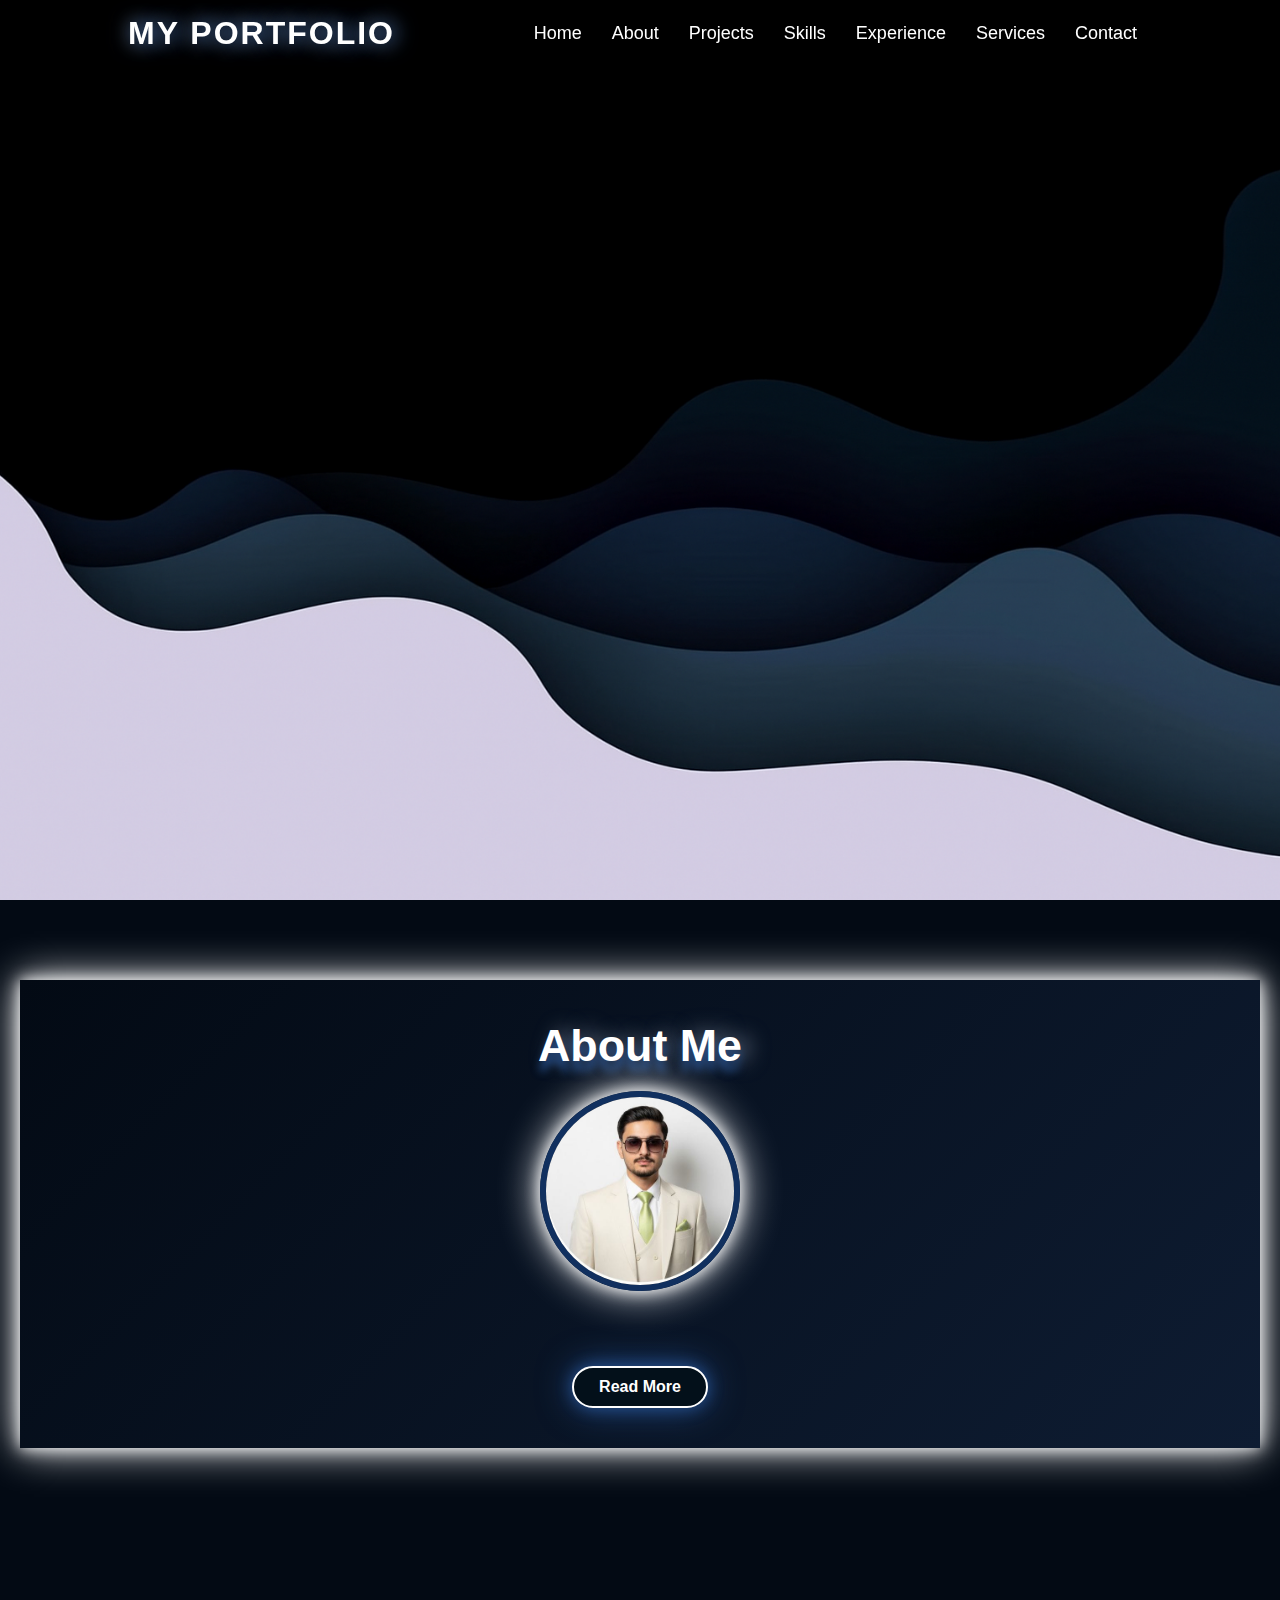
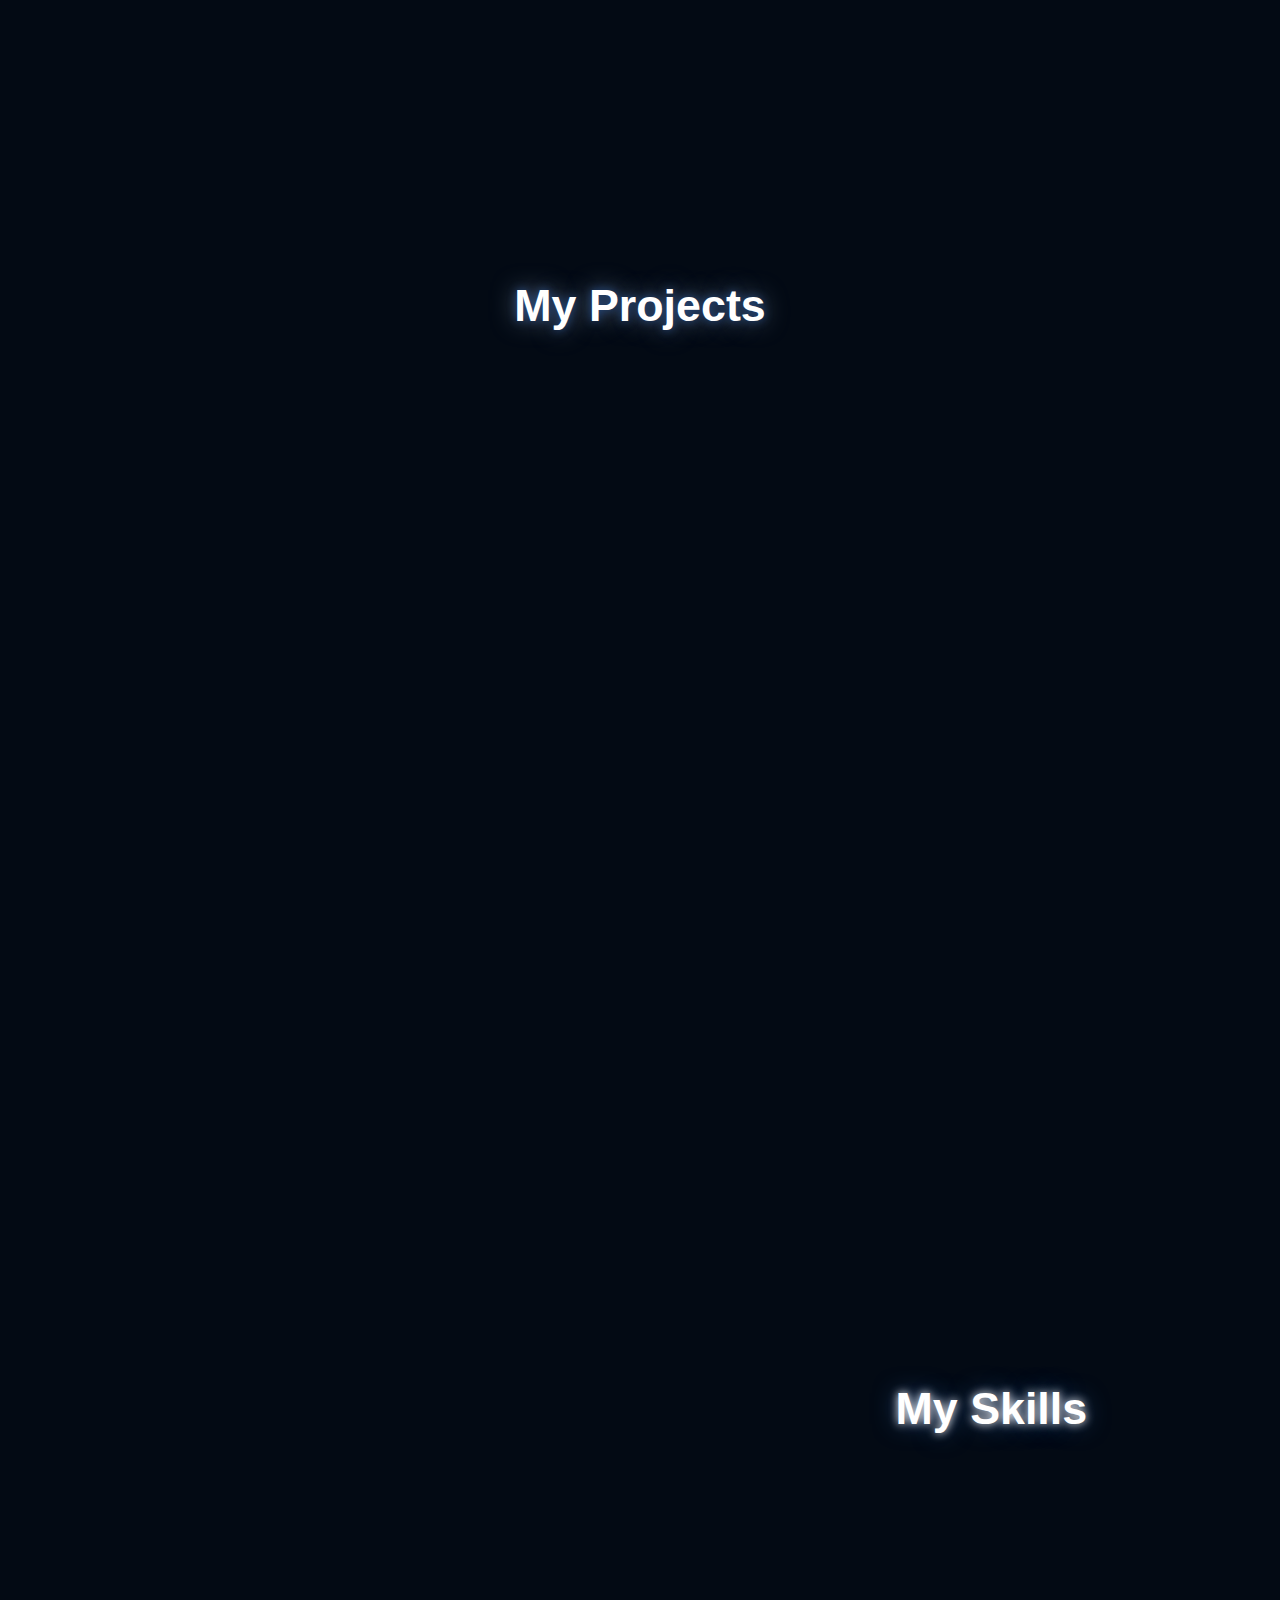
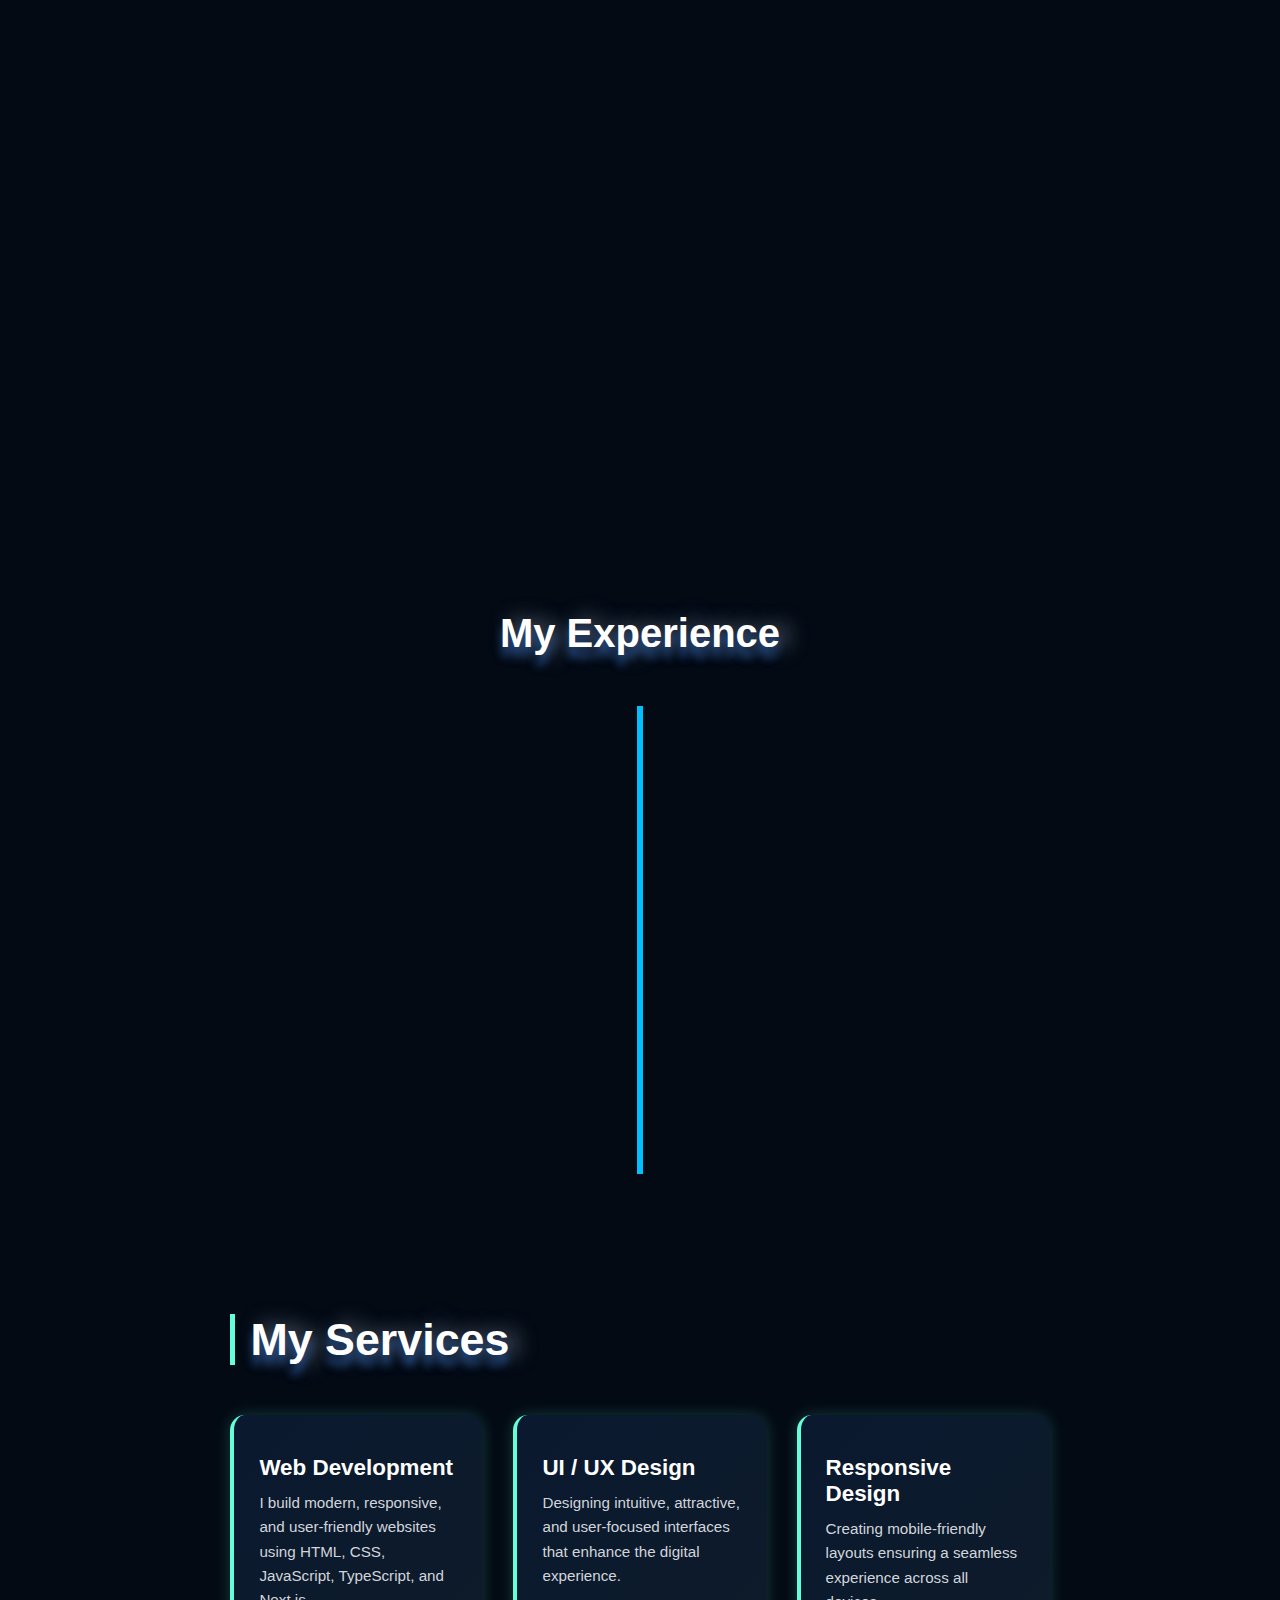
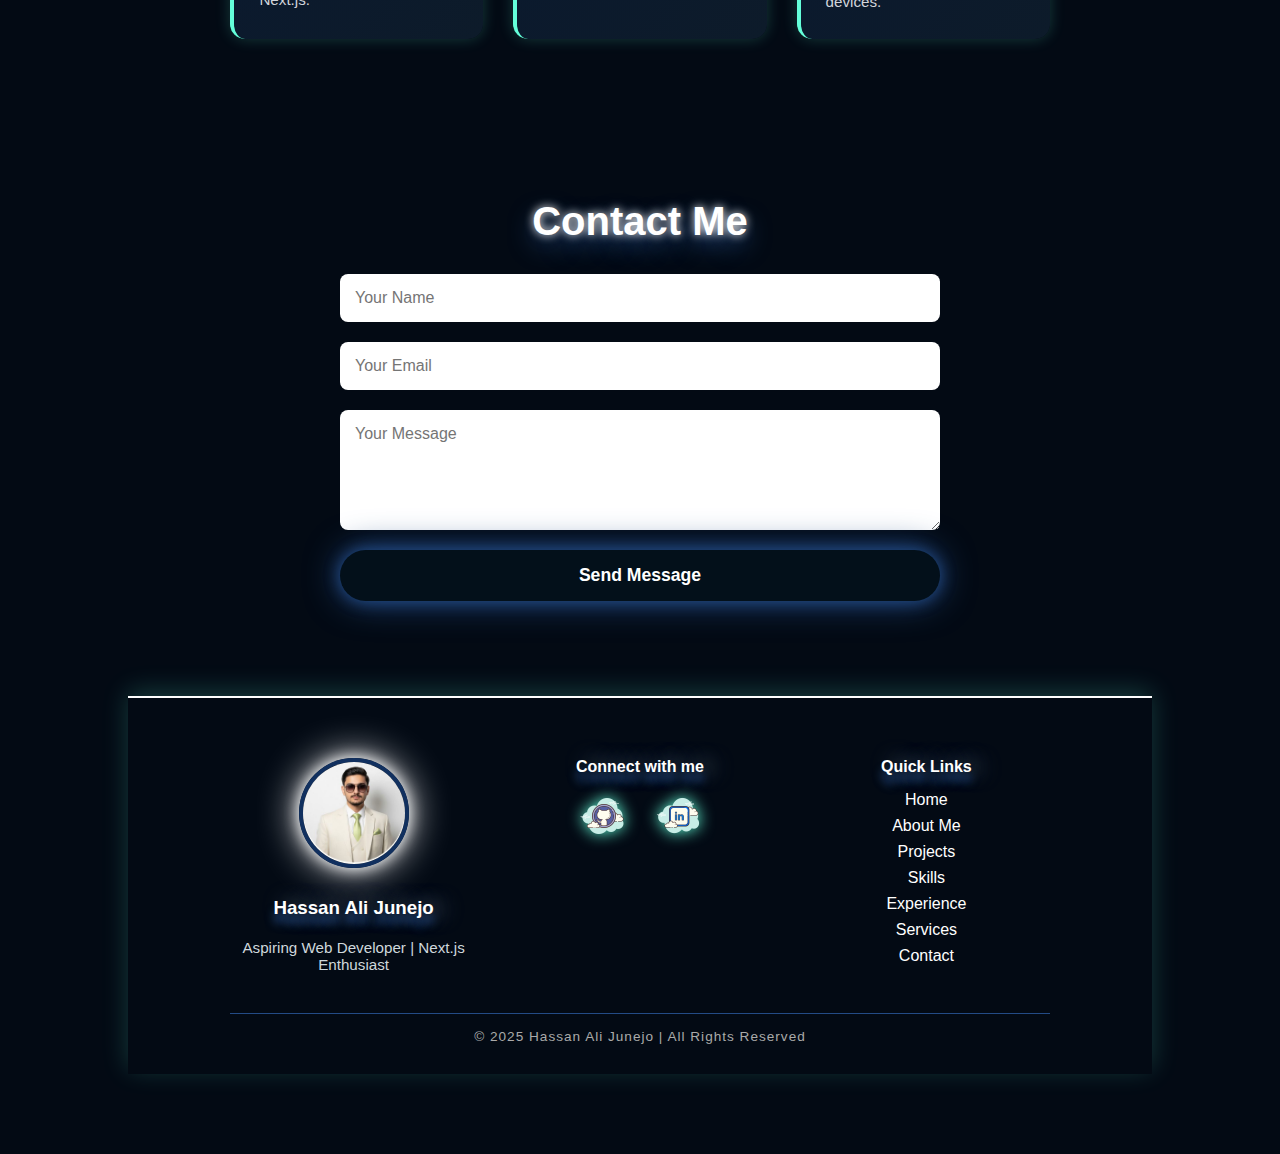
<file: index.html>
<!DOCTYPE html>
<html lang="en">
<head>
  <meta charset="UTF-8">
  <meta name="viewport" content="width=device-width, initial-scale=1.0">
  <title>Personal Portfolio</title>
  <link rel="stylesheet" href="style.css">
</head>

<body>

  <!-- Navbar -->
  <div class="header-wrapper">
    <nav class="navbar">
      <div class="logo">My Portfolio</div>

      <div class="hamburger" onclick="toggleMenu()">
        <span></span>
        <span></span>
        <span></span>
      </div>

      <ul class="nav-links" id="navLinks">
        <li><a href="#home">Home</a></li>
        <li><a href="#about">About</a></li>
        <li><a href="#projects">Projects</a></li>
        <!-- <li><a href="#certificate">Certificates</a></li> -->
        <li><a href="#skills">Skills</a></li>
        <li><a href="#experience">Experience</a></li>
        <li><a href="#services">Services</a></li>
        <!-- <li><a href="#testimonials">Testimonials</a></li> -->
        <li><a href="#contact">Contact</a></li>
      </ul>

    </nav>

    <!-- Home Section -->
    <section id="home">
      <div class="left">
        <h1>Hi, I’m Hassan Ali Junejo</h1>
        <h2 id="role" class="typing"></h2>
        <button id="resume-btn">
          <a href="resume.html">View Resume</a>
        </button>
      </div>

      <div class="right">
        <img src="images/profile1.jpeg" alt="dp">
      </div>
    </section>
  </div>

  <!-- About Section -->
  <div class="about-section">
    <section id="about">
      <h2>About Me</h2>
      <img src="images/profile1.jpeg" alt="">
      <p>
        Hi, I’m Hassan Ali Junejo, a passionate learner and aspiring Web Developer with strong skills in HTML, CSS,
        JavaScript, TypeScript, and Next.js.
        <span id="moreText" style="display: none">
          I enjoy building beautiful, responsive, and user-friendly websites.
          Apart from web development, I’m interested in UI/UX design, calligraphy, Urdu writing, and mathematics. I
          believe in continuous learning and always look forward to improving myself both professionally and personally.
        </span>
      </p>
      <button onclick="readMore()" id="readmore">Read More</button>
    </section>
  </div>

  <!-- projects -->
  <div class="projects-section" id="projects">
    <h2>My Projects</h2>
    <div class="projects-container">

      <!-- Project 1 -->
      <div class="project-card">
        <img src="images/projects/project1.png" alt="Project 1">
        <h3> Portfolio Builder Website</h3>
        <p>A simple responsive Portfolio Builder website built using Html , CSS , JavaScript, focusing on clean design and readability.</p>
        <a href="https://portfolio-builder-web-app-umber.vercel.app/" target="_blank" class="btn">View Project</a>
      </div>

      <!-- Project 2 -->
      <div class="project-card">
        <img src="images/projects/project2.png" alt="Project 2">
        <h3>Event Management Website</h3>
        <p>An interactive project Event Management Website built using Html,Css , JavaScript </p>
        <a href="https://event-management-8sy9.vercel.app/" target="_blank" class="btn">View Project</a>
      </div>

      <!-- Project 3 -->
      <div class="project-card">
        <img src="images/projects/project3.png" alt="Project 3">
        <h3>Simple Food Delivery Website</h3>
        <p>A simple responsive Food Delivery website built using Html , CSS , JavaScript, focusing on clean design and readability.</p>

        <a href="https://food-delivery-app-brown-eight.vercel.app/" target="_blank" class="btn">View Project</a>
      </div>

      <!-- Project 4 -->
      <div class="project-card">
        <img src="images/projects/project4.png" alt="Project 4">
        <h3>Solar System Website</h3>
        <p>A Simple Solar System  website built with HTML & CSS, featuring services, destinations, and responsive
          sections.</p>
        <a href="https://solar-system-website-nine.vercel.app/" target="_blank" class="btn">View Project</a>
      </div>

      <!-- Project 5 -->
      <div class="project-card">
        <img src="images/projects/project5.png" alt="Project 5">
        <h3>Reaction speed Test</h3>
        <p>An Reaction Speed Test UI built with HTML & CSS, designed with a minimal and modern look.</p>
        <a href="https://reaction-speed-test-delta.vercel.app/" target="_blank" class="btn">View Project</a>
      </div>

      <!-- Project 6 -->
      <div class="project-card">
        <img src="images/projects/project6.png" alt="Project 6">
        <h3>Number Guessing game</h3>
        <p>A Simply Number Gueesing Game UI built in  HTML & CSS, designed with a minimal and modern look.</p>
        <a href="https://number-guessing-game-navy-rho.vercel.app/" target="_blank"
          class="btn">View Project</a>
      </div>

      <!-- Project 7 -->
      <div class="project-card">
        <img src="images/projects/project7.png" alt="Project 7">
        <h3>Rock Paper Scissor</h3>
        <p>A fun Rock-Paper-Scissors game built with JavaScript and styled for smooth user interaction.</p>
        <a href="https://rock-paper-scissor-rdrcbd7tc-hassanalijunejos-projects.vercel.app/"
          target="_blank" class="btn">View Project</a>
      </div>

      <!-- Project 8 -->
      <div class="project-card">
        <img src="images/projects/project8.jpeg" alt="Project 8">
        <h3>Job Portal</h3>
        <p>A fully functional Job portal app built using JavaScript and styled with CSS.</p>
        <a href="https://job-portal-website-woad.vercel.app/"
          target="_blank" class="btn">View Project</a>
      </div>


  <!-- skills -->
  <section class="skills-section" id="skills">
    <h2>My Skills</h2>
    <div class="skills-container">
      <div class="skill">
        <span>HTML</span>
        <div class="progress-bar">
          <div class="progress" data-width="99%">99%</div>
        </div>
      </div>
      <div class="skill">
        <span>CSS</span>
        <div class="progress-bar">
          <div class="progress" data-width="90%">90%</div>
        </div>
      </div>
      <div class="skill">
        <span>JavaScript</span>
        <div class="progress-bar">
          <div class="progress" data-width="85%">85%</div>
        </div>
      </div>
      <div class="skill">
        <span>TypeScript</span>
        <div class="progress-bar">
          <div class="progress" data-width="70%">70%</div>
        </div>
      </div>
      <div class="skill">
        <span>Bootstrap</span>
        <div class="progress-bar">
          <div class="progress" data-width="100%">100%</div>
        </div>
      </div>
      <div class="skill">
        <span>Next.js</span>
        <div class="progress-bar">
          <div class="progress" data-width="50%">50%</div>
        </div>
      </div>
      <div class="skill">
        <span>Python</span>
        <div class="progress-bar">
          <div class="progress" data-width="80%">80%</div>
        </div>
      </div>
      <div class="skill">
        <span>Tailwind CSS</span>
        <div class="progress-bar">
          <div class="progress" data-width="70%">70%</div>
        </div>
      </div>
    </div>

    <div class="skill">
        <span>Open AI Agents SDK</span>
        <div class="progress-bar">
          <div class="progress" data-width="50%">50%</div>
        </div>
      </div>
    </div>
  </section>

  <!-- experience -->

<section id="experience">
  <h2>My Experience</h2>
  <div class="timeline">
    <div class="container left">
      <div class="content">
        <h3>2025 - Present</h3>
        <p>Web Development Course at GIAIC – Worked on real-world projects including portfolio and resume generators. </p>
      </div>
    </div>
    <div class="container right">
      <div class="content">
        <h3>2022 - 2023</h3>
        <p>Teaching Experience – Taught at Anwar e Raza Islamic Academy, focusing on student learning and creativity.</p>
      </div>
    </div>
    <div class="container left">
      <div class="content">
        <h3>2021 - 2022</h3>
        <p>Started learning Programming Languages – Built small projects in HTML, CSS, JavaScript, and TypeScript.</p>
      </div>
    </div>
  </div>
</section>

<!-- Services Section -->
<section id="services" class="services-section">
  <h2>My Services</h2>
  <div class="services-container">

    <div class="service-box">
      <i class="fas fa-code"></i>
      <h3>Web Development</h3>
      <p>I build modern, responsive, and user-friendly websites using HTML, CSS, JavaScript, TypeScript, and Next.js.</p>
    </div>

    <div class="service-box">
      <i class="fas fa-pencil-ruler"></i>
      <h3>UI / UX Design</h3>
      <p>Designing intuitive, attractive, and user-focused interfaces that enhance the digital experience.</p>
    </div>

    <div class="service-box">
      <i class="fas fa-mobile-alt"></i>
      <h3>Responsive Design</h3>
      <p>Creating mobile-friendly layouts ensuring a seamless experience across all devices.</p>
    </div>

  </div>
</section>

  <!-- contact me -->
  <section id="contact" class="contact-section">
    <h2>Contact Me</h2>
    <form id="contact-form">
      <input type="text" name="name" placeholder="Your Name" required>
      <input type="email" name="email" placeholder="Your Email" required>
      <textarea name="message" rows="5" placeholder="Your Message" required></textarea>
      <button type="submit">Send Message</button>
    </form>
    <p id="status"></p>
  </section>

  <footer class="footer">
    <div class="footer-container">
      <div class="footer-profile">
        <img src="images/profile1.jpeg" alt="HassanAliJunejo" class="footer-dp">
        <h3>Hassan Ali Junejo</h3>
        <p>Aspiring Web Developer | Next.js Enthusiast</p>
      </div>

      <div class="footer-socials">
        <h4>Connect with me</h4>
        <div class="social-icons">
          <a href="https://github.com/HassanAliJunejo" target="_blank" class="github"></a>
          <a href="https://www.linkedin.com/in/hassan-ali-junejo-5714162b4/" target="_blank" class="linkedin"></a>
        </div>

      </div>

      <div class="footer-links">
        <h4>Quick Links</h4>
        <a href="#home">Home</a>
        <a href="#about">About Me</a>
        <a href="#projects">Projects</a>
        <a href="#skills">Skills</a>
        <a href="#experience">Experience</a>
        <a href="#services">Services</a>
        <a href="#contact">Contact</a>
      </div>
    </div>

    <div class="footer-bottom">
      <p>© 2025 Hassan Ali Junejo | All Rights Reserved</p>
    </div>
  </footer>

  <script src="script.js"></script>
  
</body>

</html>
</file>
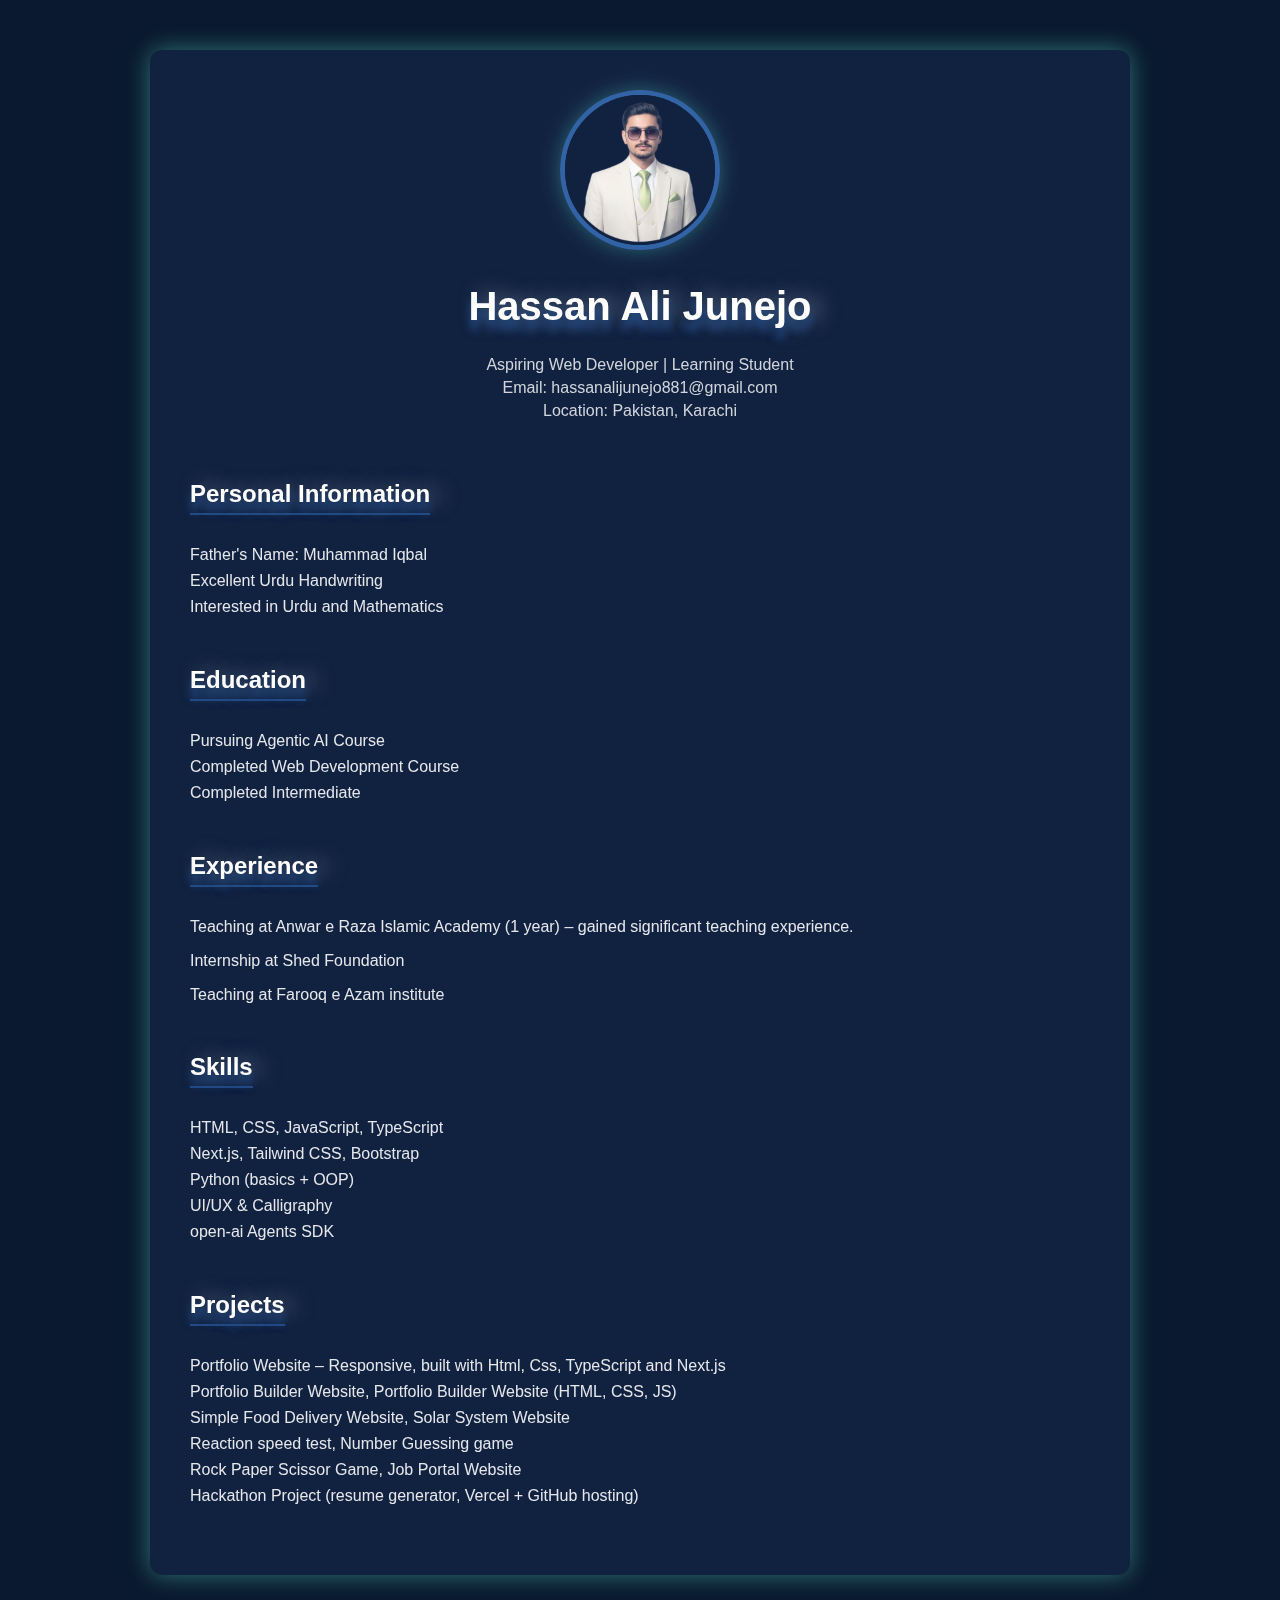
<file: resume.html>
<!DOCTYPE html>
<html lang="en">
<head>
  <meta charset="UTF-8">
  <meta name="viewport" content="width=device-width, initial-scale=1.0">
  <title>Resume - Hassan Ali Junejo</title>
  <link rel="stylesheet" href="resume.css">
</head>
<body>

  <div class="resume">

    <!-- Profile Picture Section -->
    <div class="profile-container">
      <img src="images/projects/profile2.jpeg" alt="Hassan Ali Junejo" class="profile-pic">
    </div>

    <header>
      <h1>Hassan Ali Junejo</h1>
      <p>Aspiring Web Developer | Learning Student</p>
      <p>Email: hassanalijunejo881@gmail.com</p>
      <p>Location: Pakistan, Karachi</p>
    </header>

    <main>
      <!-- Personal Info -->
      <section class="section">
        <h2>Personal Information</h2>
        <ul>
          <li>Father's Name: Muhammad Iqbal</li>
          <li>Excellent Urdu Handwriting</li>
          <li>Interested in Urdu and Mathematics</li>
        </ul>
      </section>

      <!-- Education -->
      <section class="section">
        <h2>Education</h2>
        <ul>
          <li>Pursuing Agentic AI Course</li>
          <li>Completed Web Development Course</li>
          <li>Completed Intermediate</li>
        </ul>
      </section>

      <!-- Experience -->
      <section class="section">
        <h2>Experience</h2>
        <p>Teaching at Anwar e Raza Islamic Academy (1 year) – gained significant teaching experience.</p>
        <p>Internship at Shed Foundation</p>
        <p>Teaching at Farooq e Azam institute</p>
      </section>

      <!-- Skills -->
      <section class="section">
        <h2>Skills</h2>
        <ul>
          <li>HTML, CSS, JavaScript, TypeScript</li>
          <li>Next.js, Tailwind CSS, Bootstrap</li>
          <li>Python (basics + OOP)</li>
          <li>UI/UX & Calligraphy</li>
          <li>open-ai Agents SDK</li>
        </ul>
      </section>

      <!-- Projects -->
      <section class="section">
        <h2>Projects</h2>
        <ul>
          <li>Portfolio Website – Responsive, built with Html, Css, TypeScript and Next.js</li>
          <li>Portfolio Builder Website, Portfolio Builder Website (HTML, CSS, JS)</li>
          <li>Simple Food Delivery Website, Solar System Website</li>
          <li>Reaction speed test, Number Guessing game</li>
          <li>Rock Paper Scissor Game, Job Portal Website</li>
          <li>Hackathon Project (resume generator, Vercel + GitHub hosting)</li>
        </ul>
      </section>
    </main>
  </div>

</body>
</html>
</file>
<file: style.css>
* {
  margin: 0;
  padding: 0;
  box-sizing: border-box;
  font-family: 'Poppins', sans-serif;
}
.header-wrapper{
  background-image: url('images/portfolio background.png');
  background-size: cover;
  background-attachment: fixed;
  background-repeat: no-repeat;
  background-position: center;
}

/* Navbar */
.navbar {
  display: flex;
  align-items: center;
  justify-content: space-between;
  padding: 15px 10%;
  position: fixed;
  top: 0;
  left: 0;
  width: 100%;
  z-index: 100;
  backdrop-filter: blur(6px);
}

.logo {
  color: #fff;
   text-shadow: 5px 0 20px #234b86, 0 0 20px #657183; 
  font-size: 32px;
  font-weight: 600;
  text-transform: uppercase;
  letter-spacing: 2px;
}

.nav-links {
  display: flex;
  align-items: center;
  justify-content: center;
  list-style: none;
}

.nav-links li {
  margin: 0 15px;
}

.nav-links a {
  color: #fff;
  text-decoration: none;
  font-size: 18px;
  font-weight: 500;
  transition: all 0.3s ease;
}

.nav-links a:hover {
  transform: scale(1.1);
  border-bottom: #fff 4px solid;
}

/* Hamburger */
.hamburger {
  display: none;              
  flex-direction: column;
  justify-content: space-between;
  width: 30px;
  height: 22px;
  cursor: pointer;
  z-index: 110;                
}

.hamburger span {
  display: block;
  height: 4px;
  width: 100%;
  background: #fff;
  border-radius: 2px;
  transition: all 0.3s ease-in-out;
}

/* Home Section */
#home {
  display: flex;
  align-items: center;
  justify-content: space-between;
  padding: calc(70px + 40px) 10% 60px; 
  min-height: 100vh;
  gap: 40px;
  background: transparent;
  overflow: hidden;
  transition: margin-top 0.3s ease;
}

/* Left Content */
#home .left {
  flex: 1;
  opacity: 0;
  transform: translateX(-50px);
  animation: fadeInLeft 1s ease forwards;
}

#home .left h1 {
  font-size: 3.5rem;
  margin-bottom: 15px;
  color: #fff; 
  text-shadow: 0 10px 8px #234b86, 10px 0 20px #657183 ; 
}

h2 {
  font-size: 2.5rem;
  margin-bottom: 20px;
}

.typing {
  font-size: 1.5rem;
  color: #fff;
  text-shadow: 0 0 8px #234b86, 0 0 20px #657183; 
  border-right: 3px solid #fff;
  white-space: nowrap;
  overflow: hidden;
  width: 0;
  animation: typing 3s steps(30, end) forwards, blink 0.7s infinite;
}

@keyframes typing {
  from { width: 0 }
  to { width: 100% }
}

@keyframes blink {
  50% { border-color: transparent }
}

/* Resume Button */
#resume-btn {
  color: #fff;
  background: #03101A;
  border: 2px solid #fff;
  padding: 10px 25px;
  border-radius: 30px;
  text-decoration: none;
  font-size: 1rem;
  margin-top: 15px;
  display: inline-block; 
  box-shadow: 0 0 15px #234b86, 0 0 35px #234b86;
  transition: all 0.3s ease-in-out;
}

#resume-btn a {
  color: #ffffff;
  text-decoration: none;
  display: block; 
}

#resume-btn:hover {
  background: #fff;
  color: #03101A;
  transform: scale(1.05); 
  box-shadow: 0 0 25px #234b86, 0 0 55px #234b86;
  text-shadow: 0 0 8px #234b86, 0 0 20px #657183;
}

#resume-btn:hover a {
  color: #03101A; 
}


/* right side */
#home .right {
  flex: 1;
  display: flex;
  justify-content: center;
  opacity: 0;
  transform: translateX(50px);
  animation: fadeInRight 1s ease forwards;
  animation-delay: 0.3s;
}

#home .right img {
  width: 300px;
  height: 300px;
  object-fit: cover;
  border-radius: 50%;
  border: 6px solid #11305f;
  box-shadow: 0 0 15px #fff, 0 0 40px #fff;
  transition: transform 0.5s ease, box-shadow 0.5s ease;
}

#home .right img:hover {
  transform: scale(1.1) rotate(1deg);
  box-shadow: 0 0 25px #11305f, 0 0 60px #11305f;
  border: 6px solid #fff;
}


@keyframes fadeInLeft {
  to {
    opacity: 1;
    transform: translateX(0);
  }
}

@keyframes fadeInRight {
  to {
    opacity: 1;
    transform: translateX(0);
  }
}

@media (max-width: 1200px) {
  #home .left h1 {
    font-size: 3rem;
  }
  h2 {
    font-size: 2rem;
  }
  .typing {
    font-size: 1.3rem;
  }
}

 @media (max-width: 992px) {
  #home {
    flex-direction: column;
    text-align: center;
    padding: 120px 5% 50px; 
  }

  #home .right img {
    margin-top: 25px;
    width: 250px;
    height: 250px;
  }
}

@media (max-width: 768px) {
  .nav-links {
    display: none;
    flex-direction: column;
    align-items: flex-start; 
    position: absolute;
    margin-bottom: 20px;
    top: 70px;
    left: 0;  
    width: 220px;
    padding: 25px 0;
    border-radius: 0 8px 8px 0; 
    box-shadow: #fff 0 0 15px, #fff 0 0 30px;
    background-color: #03101A;
  }

  .nav-links li {
    margin-left: 8px;
    margin-top: 15px;
  }

  .hamburger {
    display: flex;
  }

  .nav-links.active {
    display: flex;
  }

  #home .left h1 {
    font-size: 2.5rem;
  }

  h2 {
    font-size: 1.8rem;
  }

  .typing {
    font-size: 1.1rem;
  }

  #home .right img {
    width: 200px;
    height: 200px;
  }
}

@media (max-width: 480px) {
  .logo {
    font-size: 22px;
  }

  #home .left h1 {
    font-size: 2rem;
  }

  h2 {
    font-size: 1.5rem;
  }

  .typing {
    font-size: 1rem;
  }

  #resume-btn {
    font-size: 0.9rem;
    padding: 8px 18px;
  }

  #home .right img {
    width: 160px;
    height: 160px;
    margin-bottom: 50px;
  }
} 


/* About Section */
.about-section{
    background-color: #030A14;
  color: #fff;
  padding: 80px 20px;
  min-height: 100vh;
  align-items: center;
  justify-content: center;
  gap: 40px;
  overflow: hidden;
}
#about {
  display: flex;
  flex-direction: column;
  align-items: center;
  text-align: center;
  padding: 40px 40px;
  box-shadow: 0 0 15px #fff, 0 0 40px #fff;
 background: linear-gradient(135deg, #030A14, #0E1C32); 
}

#about h2 {
  font-size: 2.8rem;
  font-weight: bold;
  color: #fff;
  text-shadow: 0 10px 8px #234b86, 10px 0 20px #657183 ; 
  margin-bottom: 20px;
}


#about img {
  width: 200px;
  height: 200px;
  object-fit: cover;
  border-radius: 50%;
  border: 6px solid #11305f;
  box-shadow: 0 0 15px #fff, 0 0 40px #fff;
  transition: transform 0.5s ease, box-shadow 0.5s ease;
}


#about p {
  max-width: 600px;
  font-size: 1.1rem;
  line-height: 1.7;
  color: #eaeaea;
  opacity: 0;
  transform: translateX(-100px);
  animation: slideInLeft 1s ease forwards;
  animation-delay: 0.6s;
}
#about button {
   color: #fff;
  background: #03101A;
  border: 2px solid #fff;
  padding: 10px 25px;
  border-radius: 30px;
  text-decoration: none;
  font-size: 1rem;
  margin-top: 15px;
  display: inline-block; 
  box-shadow: 0 0 15px #234b86, 0 0 35px #234b86;
  transition: all 0.3s ease-in-out;
}

#about button:hover {
  background: white;
  color: #030A14;
  box-shadow: #234b86, 0 0 55px #234b86;
}

@keyframes slideInLeft {
  to {
    opacity: 1;
    transform: translateX(0);
  }
}



/* projects */

.projects-section {
  padding: 80px 10%;
  background-color: #030A14;
  text-align: center;
  color: #fff;
}

.projects-section h2 {
  font-size: 2.8rem;
  margin-bottom: 50px;
  text-shadow: 0 0 10px #234b86, 0 0 25px #657183;
}

.projects-container {
  display: grid;
  grid-template-columns: repeat(auto-fit, minmax(280px, 1fr));
  gap: 30px;
}

/* Card */
.project-card {
  background: #112240;
  padding: 20px;
  border-radius: 15px;
  box-shadow: 0 0 20px rgba(35, 75, 134, 0.4);
  transition: transform 0.6s ease, box-shadow 0.6s ease, opacity 0.6s ease;
  opacity: 0;
  transform: translateX(-60px); 
}
.project-card.show {
  opacity: 1;
  transform: translateX(0); 
}


.project-card:nth-child(odd) {
  animation-delay: 0.2s;
}
.project-card:nth-child(even) {
  animation-delay: 0.4s;
}

@keyframes slideInLeft {
  to {
    opacity: 1;
    transform: translateX(0);
  }
}


.project-card img {
  width: 100%;
  height: 180px;
  object-fit: cover;
  border-radius: 12px;
  margin-bottom: 15px;
}

.project-card h3 {
  font-size: 1.5rem;
  margin-bottom: 10px;
  color: #64ffda;
}

.project-card p {
  font-size: 1rem;
  margin-bottom: 15px;
  line-height: 1.5;
  color: #d1d5db;
}

.project-card:hover {
  transform: translateY(-10px) scale(1.03);
  box-shadow: 0 0 30px #234b86, 0 0 50px #657183;
}


.project-card .btn {
  display: inline-block;
  padding: 10px 20px;
  background: #03101A;
  color: #fff;
  text-decoration: none;
  border-radius: 30px;
  font-size: 0.95rem;
  border: 2px solid #64ffda;
  transition: all 0.3s ease;
}

.project-card .btn:hover {
  background: #64ffda;
  color: #03101A;
  transform: scale(1.05);
  box-shadow: 0 0 20px #64ffda;
}

@keyframes fadeInUp {
  to {
    opacity: 1;
    transform: translateY(0);
  }
}

@media (max-width: 768px) {
  .projects-section h2 {
    font-size: 2.2rem;
  }
  .project-card p {
    font-size: 0.9rem;
  }
}

/* Certificates Section */
.certificates-section {
  padding: 80px 10%;
   background-color: #030A14;
  color: #fff;
  text-align: center;
}

.certificates-section h2 {
  font-size: 2.8rem;
  margin-bottom: 60px;
  text-shadow: 0 0 10px #fff, 0 0 25px #234b86;
}


.certificates-container {
  display: flex;
  flex-direction: column;
  gap: 50px;
  align-items: flex-start;
}


.certificate-card {
  width: 400px;
  background: #112240;
  border-radius: 12px;
  padding: 20px;
  text-align: center;
  box-shadow: 0 0 20px rgba(35, 75, 134, 0.5);
  transition: transform 0.4s ease, box-shadow 0.4s ease;
  opacity: 0;
  transform: translateX(-80px);
  overflow: hidden;
}

.certificate-card.offset {
  margin-left: 120px; 
}


.certificate-card.show {
  opacity: 1;
  transform: translateX(0);
  transition: all 0.8s ease-in-out;
}

.certificate-card img {
  width: 100%;
  height: auto;
  border-radius: 10px;
  box-shadow: 0 0 15px rgba(255, 255, 255, 0.4);
  margin-bottom: 15px;
  transition: transform 0.3s ease, box-shadow 0.3s ease;
}

.certificate-card img:hover {
  transform: scale(1.05);
  box-shadow: 0 0 25px #64ffda, 0 0 35px #00bfff;
}

.certificate-card h3 {
  font-size: 1.3rem;
  margin-bottom: 8px;
  color: #fff;
text-shadow: 0 0 10px #fff, 0 10px 25px #234b86;
}

.certificate-card p {
  font-size: 0.9rem;
  margin-bottom: 10px;
  color: #d1d5db;
  line-height: 1.4;
}

@media (max-width: 768px) {
  .certificates-container {
    align-items: center;
  }
  .certificate-card,
  .certificate-card.offset {
    margin-left: 0;
    width: 90%;
  }
}



/* Skills Section */
.skills-section {
  padding: 80px 10%;
   background-color: #030A14;
  text-align: center;
  color: #fff;
  overflow: hidden;
}

.skills-section h2 {
  font-size: 2.8rem;
  margin-bottom: 50px;
  text-shadow: 0 0 10px #fff, 0 0 25px #234b86;
}

.skills-container {
  display: grid;
  grid-template-columns: repeat(2, 1fr);
  gap: 35px;
}

.skill {
  background: #112240;
  padding: 20px 25px;
  border-radius: 15px;
  box-shadow: 0 0 15px rgba(255, 255, 255, 0.15);
  transform: translateX(-100px);  
  opacity: 0;
  transition: all 1s ease-in-out;
}

.skill.show {
  transform: translateX(0);
  opacity: 1;
}

.skill:hover {
  transform: translateY(-6px) scale(1.02);
  box-shadow: 0 0 25px #64ffda, 0 0 45px #00bfff;
}

.skill span {
  font-size: 1.2rem;
  font-weight: 600;
  margin-bottom: 12px;
  display: block;
    color: #fff; 
  text-shadow: 0 10px 8px #234b86, 10px 0 20px #657183 ; 
}

.progress-bar {
  width: 100%;
  height: 18px;
  background: #0a192f;
  border-radius: 30px;
  overflow: hidden;
  box-shadow: inset 0 0 12px rgba(255, 255, 255, 0.15);
}

.progress {
  height: 100%;
  width: 0;
  background: linear-gradient(90deg, #64ffda, #00bfff);
  border-radius: 30px;
  text-align: right;
  font-size: 0.85rem;
  font-weight: bold;
  padding-right: 10px;
  color: #03101A;
  box-shadow: 0 0 15px #64ffda, 0 0 30px #00bfff;
  transition: width 2s ease-in-out;
}

.progress:hover {
  box-shadow: 0 0 25px #fff, 0 0 45px #64ffda, 0 0 65px #00bfff;
}

@media (max-width: 768px) {
  .skills-container {
    grid-template-columns: 1fr;
  }
  .skills-section h2 {
    font-size: 2.2rem;
  }
  .skill span {
    font-size: 1rem;
  }
  .progress-bar {
    height: 15px;
  }
  .progress {
    font-size: 0.8rem;
  }
}

/* experience wala  */
#experience {
  padding: 60px 20px;
   background-color: #030A14;
  color: #fff;
  text-align: center;
}

#experience h2 {
  font-size: 2.5rem;
  margin-bottom: 50px;
    color: #fff; 
  text-shadow: 0 10px 8px #234b86, 10px 0 20px #657183 ; 
}

.timeline {
  position: relative;
  max-width: 1000px;
  margin: auto;
}

.timeline::after {
  content: '';
  position: absolute;
  width: 6px;
  background: #00bfff;
  top: 0;
  bottom: 0;
  left: 50%;
  margin-left: -3px;
}

.container {
  padding: 20px 40px;
  position: relative;
  width: 50%;
}

.container.left {
  left: 0;
}

.container.right {
  left: 50%;
}

.container .content {
  padding: 20px;
  background: #1c1c1c;
  position: relative;
  border-radius: 10px;
   box-shadow: 0 0 25px #fff, 0 0 40px rgba(0, 191, 255, 0.4);
  transition: transform 0.3s ease-in-out;
}

.container .content:hover {
  transform: scale(1.05);
}

.container.left::before {
  content: '';
  position: absolute;
  top: 20px;
  right: -15px;
  border-width: 10px;
  border-style: solid;
  border-color: transparent transparent transparent #1c1c1c;
}

.container.right::before {
  content: '';
  position: absolute;
  top: 20px;
  left: -15px;
  border-width: 10px;
  border-style: solid;
  border-color: transparent #1c1c1c transparent transparent;
}
.container {
  opacity: 0;
  transform: translateY(50px);
  transition: all 0.8s ease-in-out;
}

.container.show {
  opacity: 1;
  transform: translateY(0);
}

@media screen and (max-width: 768px) {
  #experience h2 {
    font-size: 1.8rem;
  }

  .container {
    width: 50%; 
    padding: 10px 20px;
  }

  .container .content {
    font-size: 0.85rem; 
    padding: 15px;
  }

  .timeline::after {
    width: 4px; 
  }
}

@media screen and (max-width: 480px) {
  #experience h2 {
    font-size: 1.5rem;
  }

  .container {
    width: 50%;
    padding: 8px 15px;
  }

  .container .content {
    font-size: 0.75rem; 
    padding: 12px;
  }

  .timeline::after {
    width: 3px;
  }
}



/* service section */
.services-section {
  background-color: #030A14;
  color: #fff;
  padding: 80px 10%;
  text-align: left; 
}

.services-section h2 {
  font-size: 2.8rem;
  margin-bottom: 50px;
    color: #fff; 
  text-shadow: 0 10px 8px #234b86, 10px 0 20px #657183 ; 
  border-left: 5px solid #64ffda;
  padding-left: 15px;
}


.services-container {
  display: grid;
  grid-template-columns: repeat(auto-fit, minmax(250px, 1fr));
  gap: 30px;
}


.service-box {
  background: linear-gradient(135deg, #0a192f, #0d1b2a);
  padding: 25px;
  border-radius: 15px;
  box-shadow: 0 0 15px rgba(100, 255, 218, 0.2);
  transition: transform 0.3s ease, box-shadow 0.3s ease;
  border-left: 4px solid #64ffda;
}

.service-box i {
  font-size: 2.5rem;
  color: #64ffda;
  margin-bottom: 15px;
  display: block;
  text-shadow: 0 0 15px #64ffda, 0 0 25px #00bfff;
}

.service-box h3 {
  font-size: 1.4rem;
  margin-bottom: 10px;
  color: #fff;
}

.service-box p {
  font-size: 0.95rem;
  color: #d1d5db;
  line-height: 1.6;
}


.service-box:hover {
  transform: translateY(-8px);
   box-shadow: 0 0 25px #fff, 0 0 40px rgba(0, 191, 255, 0.4);
}
/* testimonials */

.testimonials {
  padding: 80px 20px;
   background-color: #030A14;
  color: #ccd6f6;
  text-align: center;
}

.testimonials h2 {
  font-size: 2.2rem;
  margin-bottom: 40px;
    color: #fff; 
  text-shadow: 0 10px 8px #234b86, 10px 0 20px #657183 ; 
}

.testimonial-container {
  position: relative;
  max-width: 600px;
  margin: 0 auto;
  overflow: hidden;
}

.testimonial-card {
  display: none;
  flex-direction: column;
  align-items: center;
  padding: 30px;
  background: #112240;
  border-radius: 12px;
  box-shadow: 0 6px 15px rgba(0,0,0,0.5);
  animation: fadeIn 1s ease-in-out;
}

.testimonial-card.active {
  display: flex;
}

.testimonial-card img {
  width: 80px;
  height: 80px;
  border-radius: 50%;
  border: 3px solid #64ffda;
  margin-bottom: 20px;
  object-fit: cover;
}

.testimonial-card p {
  font-style: italic;
  margin-bottom: 15px;
  line-height: 1.6;
}

.testimonial-card h4 {
  margin: 5px 0 3px;
  color: #64ffda;
}

.testimonial-card span {
  font-size: 0.9rem;
  color: #8892b0;
}

.testimonial-nav {
  margin-top: 20px;
}

.testimonial-nav button {
  background: transparent;
  border: 2px solid #fff;
  color: #fff;
  padding: 10px 15px;
  margin: 0 10px;
  border-radius: 50%;
  cursor: pointer;
  transition: 0.3s;
}

.testimonial-nav button:hover {
  background: #fff;
  color: #0a192f;
}

@keyframes fadeIn {
  from { opacity: 0; transform: translateY(20px); }
  to { opacity: 1; transform: translateY(0); }
}

@media (max-width: 768px) {
  .testimonial-card {
    padding: 20px;
  }

  .testimonial-card img {
    width: 60px;
    height: 60px;
  }

  .testimonials h2 {
    font-size: 1.8rem;
  }
}

/* contact me section */
.contact-section {
  padding: 80px 10%;
  background-color: #030A14;
  text-align: center;
  color: #fff;
}

.contact-section h2 {
  font-size: 2.5rem;
  margin-bottom: 30px;
  text-shadow: 0 0 10px #fff, 0 10px 25px #234b86;;
}

form {
  max-width: 600px;
  margin: auto;
  display: flex;
  flex-direction: column;
  gap: 20px;
}

input, textarea {
  padding: 15px;
  border: none;
  border-radius: 8px;
  outline: none;
  font-size: 1rem;
}

button {
  padding: 15px;
  border: none;
  border-radius: 30px;
   color: #fff;
  background: #03101A;
  font-size: 1.1rem;
  cursor: pointer;
  font-weight: bold;
  transition: 0.3s;
    box-shadow: 0 0 15px #234b86, 0 0 35px #234b86;
}


button:hover {
   background: white;
  color: #030A14;
  box-shadow: #234b86, 0 0 55px #234b86;
}

#status {
  margin-top: 15px;
  font-size: 1rem;
}


/* footer */
.footer {
  background-color: #030A14;
  color: #fff;
  padding: 60px 10% 30px;
  box-shadow: 0 -5px 25px rgba(100, 255, 218, 0.2);
  text-align: center;
  border-top: 2px solid #fff;
  
}

.footer-container {
  display: flex;
  justify-content: space-between;
  flex-wrap: wrap;
  gap: 40px;
}

.footer-profile {
  flex: 1;
  min-width: 220px;
}

.footer-dp {
  width: 110px;
  height: 110px;
  border-radius: 50%;
  object-fit: cover;
   border: 4px solid #11305f;
  box-shadow: 0 0 15px #fff, 0 0 40px #fff;
  margin-bottom: 15px;
  transition: 0.3s ease;
}

.footer-dp:hover {
  transform: scale(1.08);
  box-shadow: 0 0 25px #11305f, 0 0 60px #11305f;
  border: 6px solid #fff;
}

.footer-profile h3 {
  margin: 10px 0 5px;
   color: #fff; 
  text-shadow: 0 10px 8px #234b86, 10px 0 20px #657183 ; 
}

.footer-profile p {
  font-size: 0.95rem;
  color: #cfd8dc;
  margin-top: 20px;
}

.footer-socials {
  flex: 1;
  min-width: 220px;
}

.footer-socials h4 {
  margin-bottom: 15px;
   color: #fff; 
  text-shadow: 0 10px 8px #234b86, 10px 0 20px #657183 ; 
}


.social-icons {
  display: flex;
  justify-content: center;
  gap: 25px;
}

.social-icons a {
  width: 50px;
  height: 50px;
  background-size: contain;
  background-repeat: no-repeat;
  background-position: center;
  display: inline-block;
  filter: drop-shadow(0 0 8px #64ffda);
  transition: 0.4s ease;
}
.social-icons a.github {
  background-image: url("images/icons/github-img.png");
}
.social-icons a.linkedin {
  background-image: url("images/icons/linkdin-img.png");
}
.social-icons a.instagram {
  background-image: url("images/icons/instagram-img.png");
}
.social-icons a.facebook {
  background-image: url("images/icons/facebook-img.png");
}

.social-icons a:hover {
  transform: scale(1.2) rotate(5deg);
  filter: drop-shadow(0 0 15px #fff) drop-shadow(0 0 30px #fff);
}

.footer-links {
  flex: 1;
  min-width: 220px;
}

.footer-links h4 {
  margin-bottom: 15px;
   color: #fff; 
  text-shadow: 0 10px 8px #234b86, 10px 0 20px #657183 ; 
}

.footer-links a {
  display: block;
  color: #fff;
  margin: 8px 0;
  text-decoration: none;
  transition: 0.3s ease;
}

.footer-links a:hover {
  color: #fff;
  text-shadow: 0 0 6px #92afdb;
  transform: translateX(2px);
}

.footer-bottom {
  margin-top: 40px;
  border-top: 1px solid #234b86;
  padding-top: 15px;
  font-size: 0.85rem;
  color: #aaa;
  letter-spacing: 1px;
}

@media (max-width: 768px) {
  .footer-container {
    flex-direction: column;
    align-items: center;
    text-align: center;
  }
  .social-icons {
    gap: 18px;
  }
}
</file>
<file: resume.css>
body {
  font-family: 'Poppins', sans-serif;
  margin: 0;
  padding: 0;
  background: #0a192f;
  color: #fff;
}

.resume {
  max-width: 900px;
  margin: 50px auto;
  padding: 40px;
  background: #112240;
  border-radius: 12px;
  box-shadow: 0 0 25px rgba(100, 255, 218, 0.4);
}

/* Profile Picture Styling */
.profile-container {
  text-align: center;
  margin-bottom: 30px;
}

.profile-pic {
  width: 150px;
  height: 150px;
  border-radius: 50%;
  object-fit: cover;
  border: 5px solid #234b86;
  box-shadow: 0 0 20px rgba(100, 255, 218, 0.3);
  background: transparent;
  /* Background removal effect */
  mix-blend-mode: screen;
}

header {
  text-align: center;
  margin-bottom: 40px;
}

header h1 {
  font-size: 2.5rem;
  color: #fff; 
  text-shadow: 0 10px 8px #234b86, 10px 0 20px #657183; 
}

header p {
  margin: 5px 0;
  font-size: 1rem;
  color: #d1d5db;
}

.section {
  margin-bottom: 30px;
}

.section h2 {
  font-size: 1.5rem;
  margin-bottom: 15px;
  color: #fff; 
  text-shadow: 0 10px 8px #234b86, 10px 0 20px #657183; 
  border-bottom: 2px solid #234b86;
  display: inline-block;
  padding-bottom: 5px;
}

.section ul {
  list-style: none;
  padding: 0;
}

.section ul li {
  margin-bottom: 8px;
  color: #e5e7eb;
}

.section p {
  color: #e5e7eb;
  margin-bottom: 10px;
}

@media (max-width: 768px) {
  .resume {
    padding: 20px;
    margin: 20px;
  }
  
  header h1 {
    font-size: 2rem;
  }
  
  .profile-pic {
    width: 120px;
    height: 120px;
    border-width: 4px;
  }
}

@media (max-width: 480px) {
  .profile-pic {
    width: 100px;
    height: 100px;
    border-width: 3px;
  }
}
</file>
